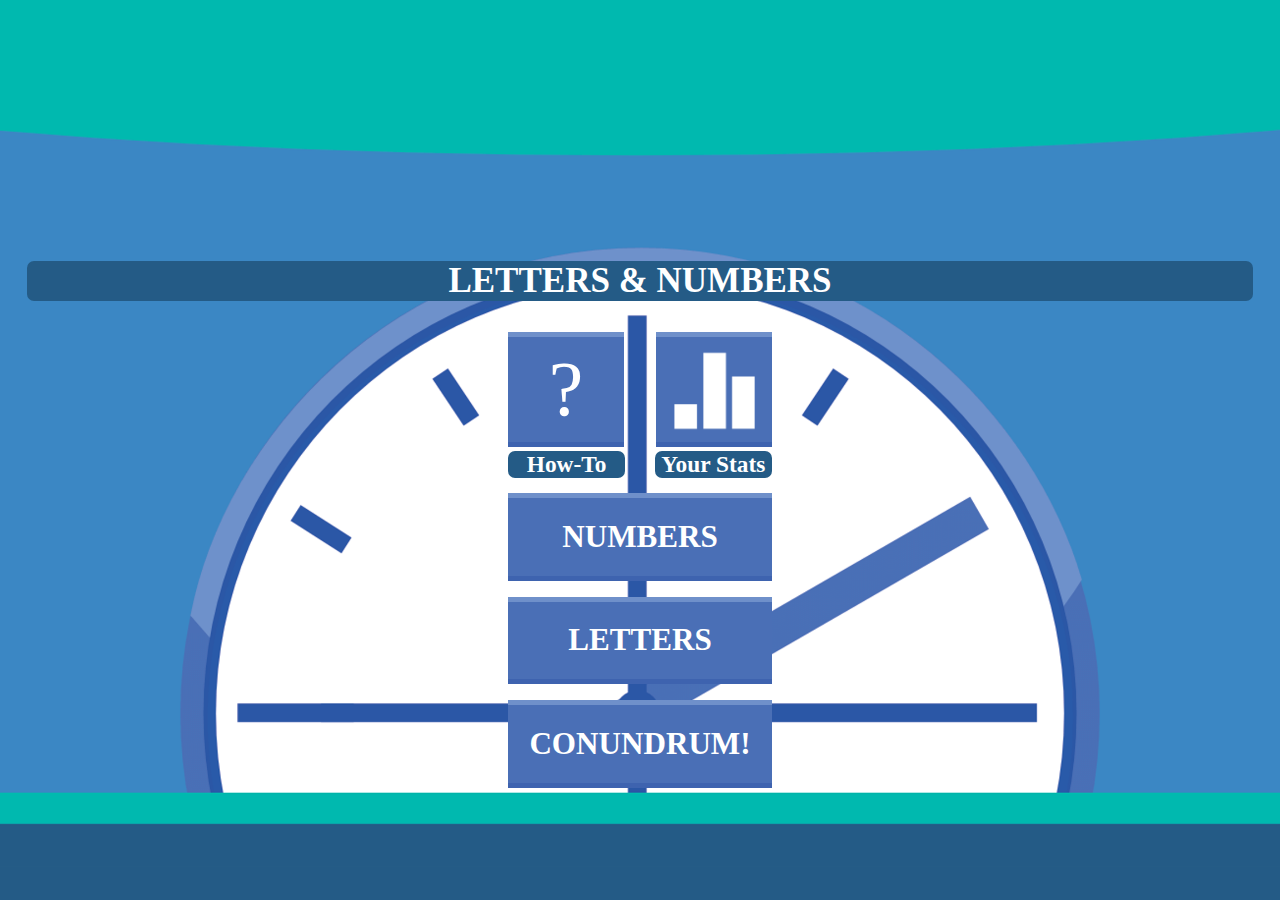
<file: views/index.html>
<!DOCTYPE html>
<html>

<head>
    <title>Letters and Numbers</title>
    <link href="../public/index.css" rel="stylesheet">
    <meta name="viewport" content="width=device-width, initial-scale=1">
</head>

<body>

<div id="title"><b>LETTERS & NUMBERS</b></div>

<div id="homeBoxes">
    <a style="text-decoration: none;" href="howto.html">

        <div class="buttons", id="howToButton">?</div>

        <div id="howToButtonText">
            <b>How-To</b>
        </div>

    </a>

    <a style="text-decoration: none;" href="userstats.html">

        <div class="buttons">
            <img src="../public/images/userstats2.png" alt="User Statistics Image" width="93.333334px">
        </div>

        <div id="userStatsButtonText">
            <b>Your Stats</b>
        </div>
    
    </a>

    <a style="text-decoration: none;" href="numbers.html">
        <div class="gameButtons", id="numbersButton"><b>NUMBERS</b></div>
    </a>

    <a style="text-decoration: none;" href="letters.html">
        <div class="gameButtons", id="lettersButton"><b>LETTERS</b></div>
    </a>

    <a style="text-decoration: none;" href="conundrum.html">
        <div class="gameButtons", id="conundrumButton"><b>CONUNDRUM!</b></div>
    </a>
</div>

</body>

<script>


</script>

</html>
</file>
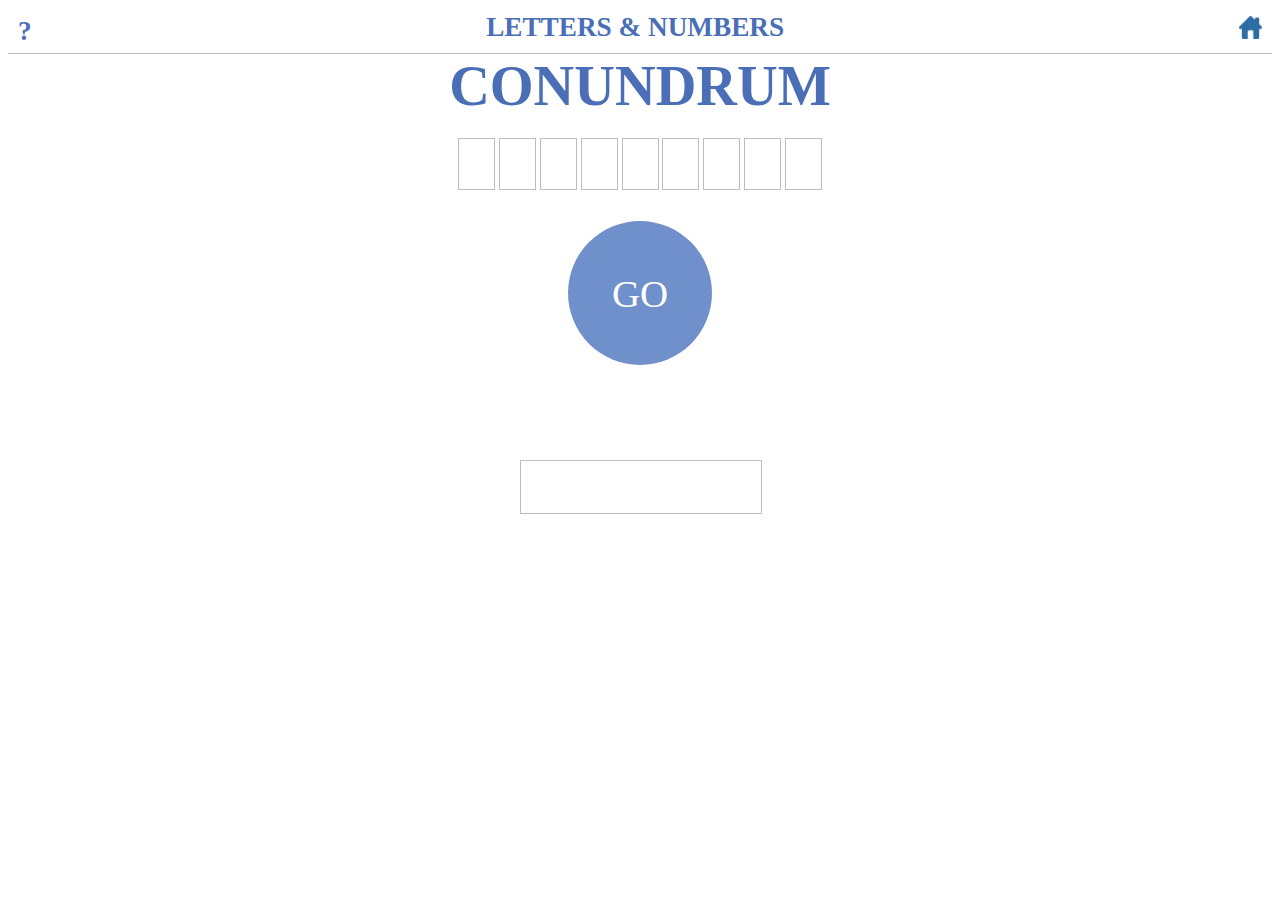
<file: views/conundrum.html>
<!DOCTYPE html>
<html>

<head>
    <title>Letters and Numbers</title>
    <link href="../public/conundrum.css" rel="stylesheet">
    <meta name="viewport" content="width=device-width, initial-scale=1">
</head>

<body onload="build()">

    <div id="header">
        <a style="text-decoration: none;" href="howto.html"><div id="howToIcon"><b>?</b></div></a>
        <div id="title"><b>LETTERS & NUMBERS</b></div>
        <a style="text-decoration: none;" href="index.html"><div id="homeIcon">
            <img src="../public/images/homeIcon1.png" alt="Home" width="23.33333">
        </div></a>
    </div>

    <div id="conundrumTitle"><b>CONUNDRUM</b></div>

    <div id="resultsBox" class="invisible">
        <div id="timeUpText"></div>
        <div id="gotTheWordText" class="resultsPageText"></div>
    </div>
    
    <div id="lettersBoxes"></div>

    <div id="middleSection">
        <div id="goButton">GO</div>
    </div>

    <div id="sharingInstructions" class="invisible">
        Share this puzzle and your results now - then it'll be gone forever!
    </div>

    <div id="keyboardAndInput">
        <input id="input">
        <div id="keypad"></div>
    </div>

    <div id="bottomSection" class="invisible">
        <div id="mySolutionText" class="invisible">My Solution ↓</div>
        <a id="continueLink" style="text-decoration: none;" href="index.html" class="invisible">
            <div id="continue" class="invisible">Continue</div>
        </a>
    </div>

    <div id="solutionBox" class="invisible"></div>

</body>

<script>

    ////////////////////////////////////////////////////////////
    ///////////////// ESTABLISHING VARIABLES ///////////////////
    ////////////////////////////////////////////////////////////

    document.getElementById("lettersBoxes")
    let keys = ["#", "#", "#", "CA",
                "#", "#", "#", "<",
                "#", "#", "#", "⟲",
                "ENTER"]
    let nineLetterWords = ["ABILITIES", "TEXTBOOKS", "RECOGNISE", "TECHNIQUE", "PARALYSED"]

    let begun = false

    let correctWord
    let scrambledWord
    let lastCharacter
    let vowels = 3
    
    let longestLength = 0

    let time = 29
    let timeScore
    let buttonTimer

    ////////////////////////////////////////////////////////////
    /////////////////////// BUILDING ///////////////////////////
    ////////////////////////////////////////////////////////////

    function build() {
        document.getElementById("goButton").addEventListener("click", go) 

        //This builds the letter boxes
        for (let i = 0; i < 9; i++) {
            let box = document.createElement('div')
            box.id = "box" + i
            box.className = "boxClass"
            box.addEventListener("click", () => { highlight(i) })
            lettersBoxes.appendChild(box)
        }

        //This builds the letter keys
        document.getElementById("keypad")
        for (let i = 0; i < keys.length; i++) {
            let key = document.createElement('button')
            key.id = "key" + i
            key.innerHTML = keys[i]
            key.className = "keyClass played"
            //key.className = "keyClass"
            key.addEventListener("click", () => { inputCharacter(keys[i]) })
            keypad.appendChild(key)
        }
    }

    function inputCharacter(letter) {

        letterLegal = false

        //If letter = the innerHTML of a highlighted key, then letterLegal = true
        for (let i=0; i<keys.length; i++) {
            if (letter === (keys[i])) {
                if (!document.getElementById("key" + i).classList.contains("played")) {
                    letterLegal = true
                }
            }
        }

        //Entering the letter
        if (begun === true) {
            document.getElementById('input')
            
            //if letter is CLEAR
            if (letter === "CA") {
                input.value = ""

                for (let i=0; i<12; i++) {
                    let key = document.getElementById("key" + i)
                    key.className = "keyClass"
                }
            
            //if letter is BACKSPACE
            } else if (letter === "<" || letter === "BACKSPACE") {

                lastCharacter = input.value[input.value.length - 1]
                input.value = input.value.substring(0, input.value.length - 1)

                for (let i=0; i<12; i++) {
                    let key = document.getElementById("key" + i)

                    if (key.innerHTML === lastCharacter) {
                        //If key.classlist contains "played"
                        if (key.classList.contains("played")) {
                            key.className = "keyClass"
                            return
                        }
                    }
                }

            //if letter is ENTER
            } else if (letter === "ENTER") {

                if (input.value === correctWord) {
                    resultsPage()
                }

                input.value = ""

                for (let i=0; i<12; i++) {
                    let key = document.getElementById("key" + i)
                    key.className = "keyClass"
                }

            //if letter is SCRAMBLE
            } else if (letter === "⟲" || letter === "ARROWRIGHT") {
                scramble()

            } else if (letterLegal === true) {
                input.value += letter
                lastCharacter = letter

                for (let i=0; i<12; i++) {
                    let key = document.getElementById("key" + i)

                    if (key.innerHTML === lastCharacter) {
                        //If key.classlist DOES NOT contain "played"
                        if (!key.classList.contains("played")) {
                            key.className = "played"
                            return
                        }
                    }
                }
            }
        }
    }

    ////////////////////////////////////////////////////////////
    /////////////////// BEGINNING THE GAME /////////////////////
    ////////////////////////////////////////////////////////////

    function go() {
        begun = true

        //Allows keyboard input
        document.addEventListener('keydown', () => { inputCharacter(event.key.toUpperCase()) })
        
        //Starts timer
        buttonTimer = setInterval(timer, 1000)

        //Makes sure you can't press goButton twice
        document.getElementById("goButton").removeEventListener("click", go)

        //Chooses the word
        let correctWordNumber = Math.floor(Math.random() * nineLetterWords.length)
        correctWord = nineLetterWords[correctWordNumber]
        scrambledWord = correctWord.split("")
        scramble()

        //Makes the keys visible
        for (let i=0; i<13; i++) {
            let key = document.getElementById("key" + i)
            key.className = "keyClass"
        }   
    }

    function inputLetters(chosenLetters) {

        //Inputs the chosen letters in the boxes
        for (let i=0; i<9; i++) {
            let box = document.getElementById("box" + i)
            box.className = "highlightedBoxes"
            box.innerHTML = chosenLetters[i]
        }

        //Inputs the chosen letters in the keyboard
        for (let i=0; i<12; i++) {
            document.getElementById("key" + i)
        }

        key0.innerHTML = chosenLetters[0]
        key1.innerHTML = chosenLetters[1]
        key2.innerHTML = chosenLetters[2]
        key4.innerHTML = chosenLetters[3]
        key5.innerHTML = chosenLetters[4]
        key6.innerHTML = chosenLetters[5]
        key8.innerHTML = chosenLetters[6]
        key9.innerHTML = chosenLetters[7]
        key10.innerHTML = chosenLetters[8]

        //Inputs the chosen letters in the 'keys' array instead of hashtags
        document.getElementById("keys")
        keys[0] = chosenLetters[0]
        keys[1] = chosenLetters[1]
        keys[2] = chosenLetters[2]
        keys[4] = chosenLetters[3]
        keys[5] = chosenLetters[4]
        keys[6] = chosenLetters[5]
        keys[8] = chosenLetters[6]
        keys[9] = chosenLetters[7]
        keys[10] = chosenLetters[8]

    }

    function scramble() {
        //Makes the input box empty and all keys visible again
        document.getElementById('input').value = ""
        for (let i=0; i<12; i++) {
            let key = document.getElementById("key" + i)
            key.className = "keyClass"
        }

        let scrambleLetters = []

        //pushes all values in scrambledWord into scrambleLetters
        for (i=0; i<9; i++) {
            scrambleLetters.push(scrambledWord[i])
            scrambledWord[i] = ""
        }

        //replaces all values of scrambledWord with random values from scrambleLetters
        for (i=0; i<9; i++) {
            let randomLetter = Math.floor(Math.random() * scrambleLetters.length)
            scrambledWord[i] = scrambleLetters[randomLetter]
            scrambleLetters.splice(randomLetter, 1)
        }

        //Inputs the scrambled letters in the boxes and keyboard
        inputLetters(scrambledWord)
    }

    function timer() {
        document.getElementById("goButton").innerHTML = time
        time--

        if (time === -2) {
            resultsPage()
        }
    }

    ////////////////////////////////////////////////////////////
    ////////////////////// RESULTS PAGE ////////////////////////
    ////////////////////////////////////////////////////////////

    function resultsPage() {
        timeScore = 29-time
        clearInterval(buttonTimer)

        //Makes elements on the first page invisible
        document.getElementById("middleSection").className = "invisible"
        document.getElementById("goButton").className = "invisible"
        document.getElementById("keyboardAndInput").className = "invisible"
        document.getElementById("input").className = "invisible"
        document.getElementById("keypad").className = "invisible"

        //Makes elements on the results page visible
        document.getElementById("resultsBox").classList.remove("invisible")
        document.getElementById("sharingInstructions").classList.remove("invisible")
        document.getElementById("bottomSection").classList.remove("invisible")
        document.getElementById("solutionBox").classList.remove("invisible")
        document.getElementById("mySolutionText").classList.remove("invisible")
        document.getElementById("continueLink").classList.remove("invisible")
        document.getElementById("continue").classList.remove("invisible")

        //Fills in gotTheWordText
        if (timeScore === 32 || timeScore === 31) {
            document.getElementById("timeUpText").innerHTML = "<b>Time's Up!</b>"
            document.getElementById("gotTheWordText").innerHTML = "You didn't get the word :("
        } else {
            document.getElementById("timeUpText").innerHTML = "<b>Well done!</b>"
            document.getElementById("gotTheWordText").innerHTML = "You got the word in " +timeScore+ " seconds."
        }
    
        //Finds and fills in the correct answer
        document.getElementById("solutionBox").innerHTML = "Correct word:</br>" +correctWord
    }

</script>

</html>
</file>
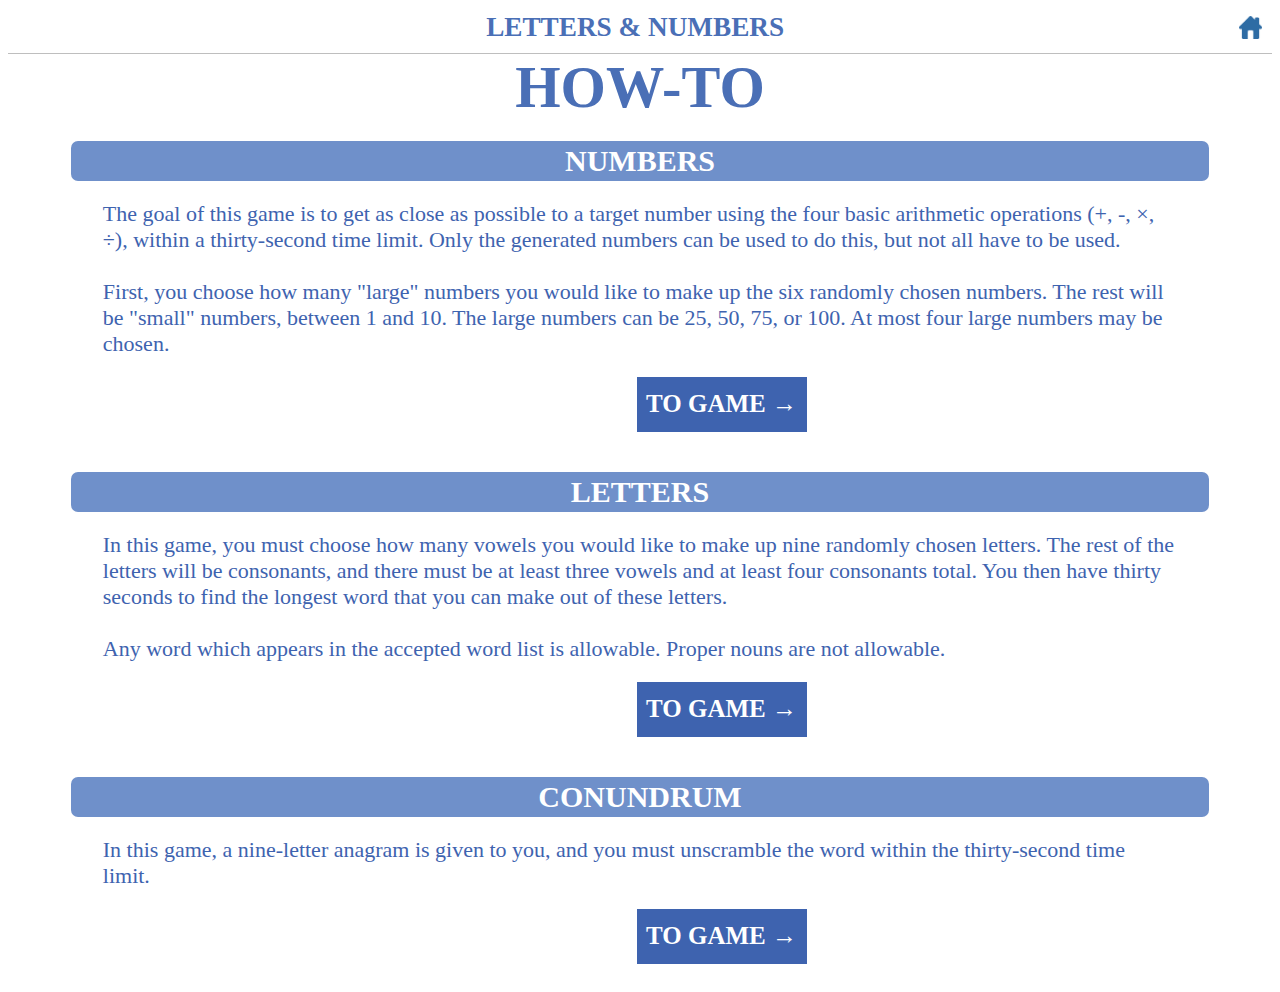
<file: views/howto.html>
<!DOCTYPE html>
<html>

<head>
    <title>Letters and Numbers</title>
    <link href="../public/howto.css" rel="stylesheet">
    <meta name="viewport" content="width=device-width, initial-scale=1">
</head>

<body>

    <div id="header">
        <div id="howToIcon"><b>?</b></div>
        <div id="title"><b>LETTERS & NUMBERS</b></div>
        <a style="text-decoration: none;" href="index.html"><div id="homeIcon">
            <img src="../public/images/homeIcon1.png" alt="Home" width="23.33333">
        </div></a>
    </div>

    <div id="howToTitle"><b>HOW-TO</b></div>

    <div id="numbersHeader" class="header"><b>NUMBERS</b></div>
    <div id="numbersInfo" class="pageText">
        The goal of this game is to get as close as possible to a target number using the four basic arithmetic operations (+, -, ×, ÷),
        within a thirty-second time limit. Only the generated numbers can be used to do this, but not all have to be used.
        <br><br>First, you choose how many "large" numbers you would like to make up the six randomly chosen numbers.
        The rest will be "small" numbers, between 1 and 10. The large numbers can be 25, 50, 75, or 100.
        At most four large numbers may be chosen.
    </div>
    <a style="text-decoration: none;" href="numbers.html">
        <div id="numbersGameButton" class="gameButton"><b>TO GAME →</b></div>
    </a>

    <div id="lettersHeader" class="header"><b>LETTERS</b></div>
    <div id="lettersInfo" class="pageText">
        In this game, you must choose how many vowels you would like to make up nine randomly chosen letters.
        The rest of the letters will be consonants, and there must be at least three vowels and at least four consonants total.
        You then have thirty seconds to find the longest word that you can make out of these letters.
        <br><br>Any word which appears in the accepted word list is allowable. Proper nouns are not allowable.
    </div>
    <a style="text-decoration: none;" href="letters.html">
        <div id="lettersGameButton" class="gameButton"><b>TO GAME →</b></div>
    </a>

    <div id="conundrumHeader" class="header"><b>CONUNDRUM</b></div>
    <div id="conundrumInfo" class="pageText">
        In this game, a nine-letter anagram is given to you, and you must unscramble the word within the thirty-second time limit.
    </div>
    <a style="text-decoration: none;" href="conundrum.html">
        <div id="conundrumGameButton" class="gameButton"><b>TO GAME →</b></div>
    </a>
    
</body>

</html>
</file>
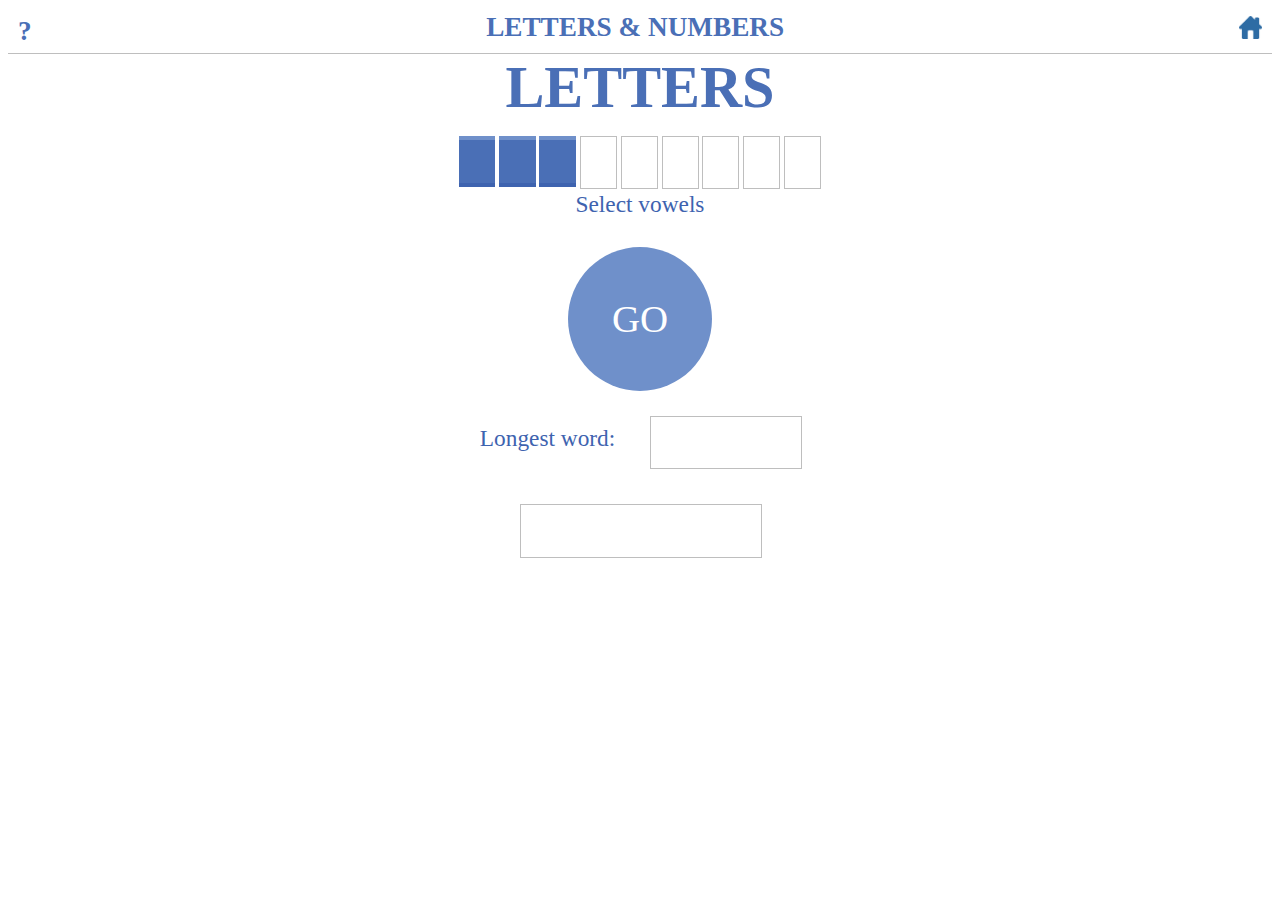
<file: views/letters.html>
<!DOCTYPE html>
<html>

<head>
    <title>Letters and Numbers</title>
    <link href="../public/letters.css" rel="stylesheet">
    <meta name="viewport" content="width=device-width, initial-scale=1">
    <script src="../views/dictionary.js"></script>
</head>

<body onload="build()">

    <div id="header">
        <a style="text-decoration: none;" href="howto.html"><div id="howToIcon"><b>?</b></div></a>
        <div id="title"><b>LETTERS & NUMBERS</b></div>
        <a style="text-decoration: none;" href="index.html"><div id="homeIcon">
            <img src="../public/images/homeIcon1.png" alt="Home" width="23.33333">
        </div></a>
    </div>

    <div id="lettersTitle"><b>LETTERS</b></div>

    <div id="resultsBox" class="invisible">
        <div id="timeUpText"><b>Time's Up!</b></div>
        <div id="yourLongestWord" class="resultsPageText"></div>
    </div>
    
    <div id="lettersBoxes"></div>
    <div id="selectionInstructions" class="pageText">Select vowels</div>

    <div id="middleSection">
        <div id="goButton">GO</div>
    </div>

    <div id="sharingInstructions" class="invisible">
        Share this puzzle and your results now - then it'll be gone forever!
    </div>

    <div id="keyboardAndInput">
        <div id="longestWordSection">
            <div id="longestWordText" class="pageText">Longest word:</div>
            <div id="longestWordBox"></div>
        </div>
        <input id="input">
        <div id="keypad"></div>
    </div>

    <div id="bottomSection" class="invisible">
        <div id="mySolutionText" class="invisible">My Solution ↓</div>
        <a id="continueLink" style="text-decoration: none;" href="index.html" class="invisible">
            <div id="continue" class="invisible">Continue</div>
        </a>
    </div>

    <div id="solutionBox" class="invisible"></div>

</body>

<script>

    ////////////////////////////////////////////////////////////
    ///////////////// ESTABLISHING VARIABLES ///////////////////
    ////////////////////////////////////////////////////////////

    document.getElementById("lettersBoxes")
    let keys = ["#", "#", "#", "CA",
                "#", "#", "#", "<",
                "#", "#", "#", "⟲",
                "ENTER"]

    let begun = false

    let chosenLetters = []
    let lastCharacter
    let vowels = 3
    
    let longestLength = 0

    let time = 9
    let buttonTimer

    ////////////////////////////////////////////////////////////
    /////////////////////// BUILDING ///////////////////////////
    ////////////////////////////////////////////////////////////

    function build() {
        document.getElementById("goButton").addEventListener("click", go) 

        //This builds the letter boxes
        for (let i = 0; i < 9; i++) {
            let box = document.createElement('div')
            box.id = "box" + i
            if (i < 3) {
                box.className = "highlightedBoxes"
            } else {
                box.className = "boxClass"
            }
            box.addEventListener("click", () => { highlight(i) })
            lettersBoxes.appendChild(box)
        }

        //This builds the letter keys
        document.getElementById("keypad")
        for (let i = 0; i < keys.length; i++) {
            let key = document.createElement('button')
            key.id = "key" + i
            key.innerHTML = keys[i]
            key.className = "keyClass played"
            //key.className = "keyClass"
            key.addEventListener("click", () => { inputCharacter(keys[i]) })
            keypad.appendChild(key)
        }
    }

    function inputCharacter(letter) {

        //So far, the typed letter is "not legal"
        letterLegal = false

        //If letter equals the innerHTML of a highlighted key, then letterLegal = true
        for (let i=0; i<keys.length; i++) {
            if (letter === (keys[i])) {
                if (document.getElementById("key" + i).classList.contains("played")) {
                    return
                } else {
                    letterLegal = true
                }
            }
        }

        //Entering the letter (can't be done until the "go" button has been pressed)
        if (begun === true) {
            //The input box
            document.getElementById('input')
            
            //if letter is CLEAR
            if (letter === "CA") {
                input.value = ""

                //makes all keys highlighted and "legal" again
                for (let i=0; i<12; i++) {
                    let key = document.getElementById("key" + i)
                    key.className = "keyClass"
                }
            
            //if letter is BACKSPACE
            } else if (letter === "<" || letter === "BACKSPACE") {

                lastCharacter = input.value[input.value.length - 1]
                input.value = input.value.substring(0, input.value.length - 1)

                //makes the backspaced character key highlighted again
                for (let i=0; i<12; i++) {
                    let key = document.getElementById("key" + i)

                    if (key.innerHTML === lastCharacter) {
                        key.className = "keyClass"
                    }
                }

            //if letter is ENTER
            } else if (letter === "ENTER") {
                document.getElementById("longestWordBox")
                longestWordBox.innerHTML = longestWord(input.value)
                input.value = ""

                //makes all keys highlighted and "legal" again
                for (let i=0; i<12; i++) {
                    let key = document.getElementById("key" + i)
                    key.className = "keyClass"
                }

            //if letter is SCRAMBLE
            } else if (letter === "⟲" || letter === "ARROWRIGHT") {
                scramble()

            } else if (letterLegal === true) {
                input.value += letter
                //lastCharacter is to remember the last legal number/symbol typed, as "letter" will be replaced
                lastCharacter = letter

                //makes the typed character key invisible
                for (let i=0; i<12; i++) {
                    let key = document.getElementById("key" + i)

                    if (key.innerHTML === lastCharacter) {
                        key.className = "played"
                    }
                }
            }
        }
    }

    ////////////////////////////////////////////////////////////
    ///////////////// HIGHLIGHTING THE BOXES ///////////////////
    ////////////////////////////////////////////////////////////

    function highlight(number) {

        if (document.getElementById("box8").classList.contains("highlightedBoxes")){
            return
        }

        for (let i=0; i<9; i++) {
            document.getElementById("box" + i)
        }

        //Changes the box classes based on which one is selected
        for (let j=2; j<5; j++) {
            if (number === j) {
                //To record the number of vowels selected
                vowels = number + 1

                for (let i=2; i<=j; i++) {
                    let box = document.getElementById("box" + i)
                    box.className = "highlightedBoxes"
                }
                for (let i = j+1; i<5; i++) {
                    let box = document.getElementById("box" + i)
                    box.className = "boxClass"
                }
            }
        }
    }

    ////////////////////////////////////////////////////////////
    /////////////////// BEGINNING THE GAME /////////////////////
    ////////////////////////////////////////////////////////////

    function go() {
        begun = true

        //Allows keyboard input
        document.addEventListener('keydown', () => { inputCharacter(event.key.toUpperCase()) })
        
        //Starts timer
        buttonTimer = setInterval(timer, 1000)

        //Fills in longest word box
        document.getElementById("longestWordBox").innerHTML = ""

        //Makes sure you can't press goButton twice
        document.getElementById("goButton").removeEventListener("click", go)

        //Generates the chosen letters (vowels then consonants)
        let vowelsArray = ["A", "E", "I", "O", "U"]
        let consonantsArray = ["B", "C", "D", "F", "G", "H", "J", "K", "L", "M", "N", "P", "Q", "R", "S", "T", "V", "W", "X", "Y", "Z"]
        let random = 0
        let consonants = 9 - vowels

        for (let i=0; i < vowels; i++) {
            random = Math.floor(Math.random() * vowelsArray.length)
            chosenLetters.push(vowelsArray[random])
            vowelsArray.splice(random, 1)
        }

        for (let i=0; i < consonants; i++) {
            random = Math.floor(Math.random() * consonantsArray.length)
            chosenLetters.push(consonantsArray[random])
            consonantsArray.splice(random, 1)
        }
        
        //Inputs the chosen letters in the boxes and keyboard
        inputLetters(chosenLetters)

        //Makes the keys visible
        for (let i=0; i<13; i++) {
            let key = document.getElementById("key" + i)
            key.className = "keyClass"
        }   
    }

    function inputLetters(chosenLetters) {

        //Inputs the chosen letters in the boxes
        for (let i=0; i<9; i++) {
            let box = document.getElementById("box" + i)
            box.className = "highlightedBoxes"
            box.innerHTML = chosenLetters[i]
        }

        //Inputs the chosen letters in the keyboard
        for (let i=0; i<12; i++) {
            document.getElementById("key" + i)
        }

        key0.innerHTML = chosenLetters[0]
        key1.innerHTML = chosenLetters[1]
        key2.innerHTML = chosenLetters[2]
        key4.innerHTML = chosenLetters[3]
        key5.innerHTML = chosenLetters[4]
        key6.innerHTML = chosenLetters[5]
        key8.innerHTML = chosenLetters[6]
        key9.innerHTML = chosenLetters[7]
        key10.innerHTML = chosenLetters[8]

        //Inputs the chosen letters in the 'keys' array instead of hashtags
        document.getElementById("keys")
        keys[0] = chosenLetters[0]
        keys[1] = chosenLetters[1]
        keys[2] = chosenLetters[2]
        keys[4] = chosenLetters[3]
        keys[5] = chosenLetters[4]
        keys[6] = chosenLetters[5]
        keys[8] = chosenLetters[6]
        keys[9] = chosenLetters[7]
        keys[10] = chosenLetters[8]

    }

    function longestWord(word) {

        word = word.toLowerCase()

        if (dictionary.indexOf(word) !== -1) {
            let wordString = JSON.stringify(word)
            let length = wordString.length

            if (length > longestLength) {
                longestLength = length
                word = word.toUpperCase()
                return word
            } else {
                document.getElementById("longestWordBox")
                return longestWordBox.innerHTML
            }
        } else {
            document.getElementById("longestWordBox")
            return longestWordBox.innerHTML
        }

    }

    function scramble() {
        document.getElementById('input').value = ""

        for (let i=0; i<12; i++) {
            let key = document.getElementById("key" + i)
            key.className = "keyClass"
        }

        let scrambleLetters = []

        for (i=0; i<9; i++) {
            scrambleLetters.push(chosenLetters[i])
            chosenLetters[i] = ""
        }

        for (i=0; i<9; i++) {
            let randomLetter = Math.floor(Math.random() * scrambleLetters.length)
            chosenLetters[i] = scrambleLetters[randomLetter]
            scrambleLetters.splice(randomLetter, 1)
        }

        inputLetters(chosenLetters)
    }

    function timer() {
        document.getElementById("goButton").innerHTML = time
        time--

        if (time === -2) {
            resultsPage()
        }
    }

    ////////////////////////////////////////////////////////////
    ////////////////////// RESULTS PAGE ////////////////////////
    ////////////////////////////////////////////////////////////

    function resultsPage() {
        clearInterval(buttonTimer)

        //Makes elements on the first page invisible
        document.getElementById("selectionInstructions").className = "invisible"

        document.getElementById("middleSection").className = "invisible"
        document.getElementById("goButton").className = "invisible"

        document.getElementById("keyboardAndInput").className = "invisible"
        document.getElementById("longestWordSection").className = "invisible"
        document.getElementById("longestWordText").className = "invisible"
        document.getElementById("longestWordBox").className = "invisible"
        document.getElementById("input").className = "invisible"
        document.getElementById("keypad").className = "invisible"

        //Makes elements on the results page visible
        document.getElementById("resultsBox").classList.remove("invisible")
        document.getElementById("sharingInstructions").classList.remove("invisible")
        document.getElementById("bottomSection").classList.remove("invisible")
        document.getElementById("solutionBox").classList.remove("invisible")
        document.getElementById("mySolutionText").classList.remove("invisible")
        document.getElementById("continueLink").classList.remove("invisible")
        document.getElementById("continue").classList.remove("invisible")

        //Fills in longest word
        document.getElementById("yourLongestWord").innerHTML = "Your longest word: " +document.getElementById("longestWordBox").innerHTML
    
        //Finds and fills in the calculated 'correct' answer
        let result = find(chosenLetters)
        document.getElementById("solutionBox").innerHTML = "My longest word:</br>" +result
    }

    function find(letters) {
        let correctLetters = 0
        let actualLongestWord = ""
        let legalLetters = []

        //Puts everything in "letters" to lower case
        for (let i=0; i<letters.length; i++) {
            letters[i] = letters[i].toLowerCase()
        }

        for (let i=0; i<dictionary.length; i++) {

            //Resets legalLetters
            legalLetters = []
            legalLetters.push(letters[0], letters[1], letters[2], letters[3], letters[4], letters[5], letters[6], letters[7], letters[8])

            let word = dictionary[i]
            for (let j=0; j<word.length; j++) {
                let legalLettersNumber = legalLetters.indexOf(word[j])
                if (legalLettersNumber !== -1) {
                    correctLetters = correctLetters + 1
                    legalLetters.splice(legalLettersNumber, 1)
                }
            }

            if (correctLetters === word.length) {
                if (word.length > actualLongestWord.length) {
                    actualLongestWord = word
                }
            }
            
            correctLetters = 0

        }

        actualLongestWord = actualLongestWord.toUpperCase()
        return actualLongestWord
    }

</script>

</html>
</file>
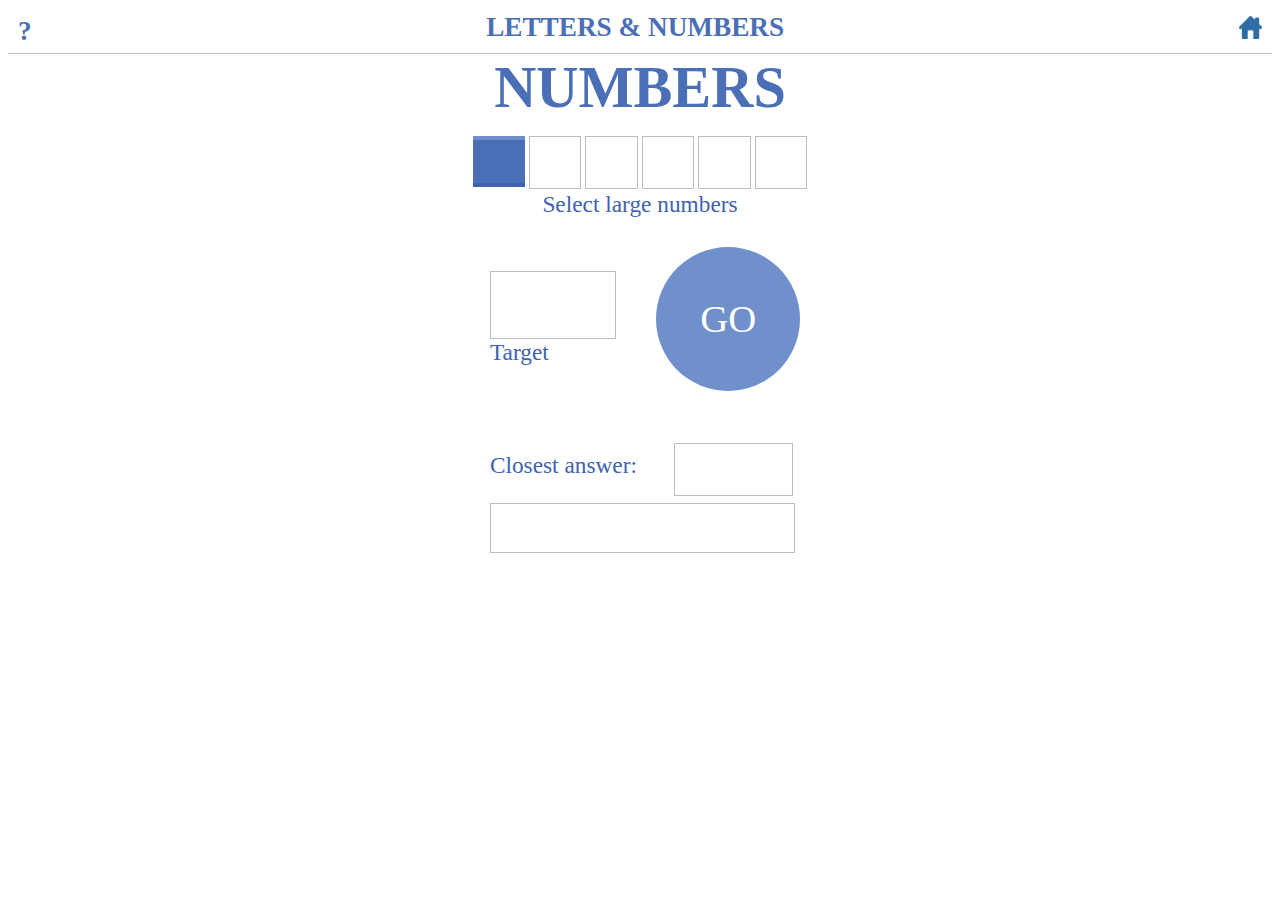
<file: views/numbers.html>
<!DOCTYPE html>
<html>

<head>
    <title>Letters and Numbers</title>
    <link href="../public/numbers.css" rel="stylesheet">
    <meta name="viewport" content="width=device-width, initial-scale=1">
</head>

<body onload="build()">

    <div id="header">
        <a style="text-decoration: none;" href="howto.html"><div id="howToIcon"><b>?</b></div></a>
        <div id="title"><b>LETTERS & NUMBERS</b></div>
        <a style="text-decoration: none;" href="index.html"><div id="homeIcon">
            <img src="../public/images/homeIcon1.png" alt="Home" width="23.33333">
        </div></a>
    </div>

    <div id="numbersTitle"><b>NUMBERS</b></div>

    <div id="resultsBox" class="invisible">
        <div id="timeUpText"><b>Time's Up!</b></div>
        <div id="youGot" class="resultsPageText"></div>
        <div id="after" class="resultsPageText"></div>
    </div>
    
    <div id="numbersBoxes"></div>
    <div id="selectionInstructions" class="pageText">Select large numbers</div>

    <div id="resultsPageTarget" class="invisible">
        <div id="resultsTargetText">Target:</div>
        <div id="resultsTargetBox" class="invisible"></div>
    </div>

    <div id="middleSection">
        <div id="targetBox"></div>
        <div id="targetText" class="pageText">Target</div>
        <div id="goButton">GO</div>
    </div>

    <div id="sharingInstructions" class="invisible">
        Share this puzzle and your results now - then it'll be gone forever!
    </div>

    <div id="calculator">
        <div id="closestSection">
            <div id="closestText" class="pageText">Closest answer:</div>
            <div id="closestBox"></div>
        </div>
        <input id="equation">
        <div id="keypad"></div>
    </div>

    <div id="bottomSection" class="invisible">
        <div id="mySolutionText" class="invisible">My Solution ↓</div>
        <a id="continueLink" style="text-decoration: none;" href="index.html" class="invisible">
            <div id="continue" class="invisible">Continue</div>
        </a>
    </div>

    <div id="solutionBox" class="invisible"></div>

</body>

<script>

    ////////////////////////////////////////////////////////////
    ///////////////// ESTABLISHING VARIABLES ///////////////////
    ////////////////////////////////////////////////////////////

    document.getElementById("numbersBoxes")
    let keys = ["#", "#", "(", ")", "C",
                "#", "#", "×", "÷", "<",
                "#", "#", "+", "-", "",
                "", "", "="]

    let largeNumbers = 1
    let begun = false
    let equals = false
    let number = false
    let letterLegal = false

    let chosenNumbers = []
    let lastCharacter
    let target

    let closestDistance = 1000
    let time = 29
    let timeScore = 0
    let buttonTimer

    let _distance, _closest, _found, _counter=0, _target;

    ////////////////////////////////////////////////////////////
    /////////////////////// BUILDING ///////////////////////////
    ////////////////////////////////////////////////////////////

    function build() {
        document.getElementById("goButton").addEventListener("click", go) 

        //This builds the number boxes
        for (let i = 0; i < 6; i++) {
            let box = document.createElement('div')
            box.id = "box" + i
            if (i === 0) {
                box.className = "highlightedBoxes"
            } else {
                box.className = "boxClass"
            }
            box.addEventListener("click", () => { highlight(i) })
            numbersBoxes.appendChild(box)
        }

        //This builds the calculator keypad
        document.getElementById("keypad")
        for (let i = 0; i < keys.length; i++) {
            let key = document.createElement('button')
            key.id = "key" + i
            key.innerHTML = keys[i]
            if (keys[i] === "") {
                key.className = "empty"
            } else if (keys[i] === "=") {
                key.className = "keyClass equals empty"
            } else {
                key.className = "keyClass empty"
            }
            key.addEventListener("click", () => { inputCharacter(keys[i]) })
            keypad.appendChild(key)
        }
    }

    function inputCharacter(letter) {

        if (begun === true) {
            document.getElementById('equation')
            let numberKeys = [key0, key1, key5, key6, key10, key11]
            let symbolKeys = [key7, key8, key12, key13]
            letterLegal = false

            if (letter === "*" || letter === "X") {
                letter = "×"
            } else if (letter === "/") {
                letter = "÷"
            }

            //If letter = the innerHTML of a highlighted key, then letterLegal = true
            for (let i=0; i<keys.length; i++) {
                if (letter === (keys[i]+"") || letter === (keys[i])) {
                    if (document.getElementById("key" + i).classList.contains("empty") || document.getElementById("key" + i).classList.contains("played")) {
                        return
                    } else {
                        letterLegal = true
                    }
                }
            }

            ////////////////////////////////////////////////////////////
            ////////////////// ENTERING THE LETTER /////////////////////
            ////////////////////////////////////////////////////////////
            
            //if letter is CLEAR
            if (letter === "C") {
                equation.value = ""
            
            //if letter is BACKSPACE
            } else if (letter === "<" || letter === "BACKSPACE") {

                //if last character was number, account for multiple digits and make key visible again
                for (let i=0; i<numberKeys.length; i++) {
                    if (parseInt(lastCharacter) === parseInt(numberKeys[i].innerHTML)) {

                        let characterString = '"' +lastCharacter+ '"'
                        equation.value = equation.value.substring(0, equation.value.length - characterString.length +2)    //The +2 is to exclude quotation marks
                        number = true

                        if (parseInt(key0.innerHTML) === parseInt(lastCharacter)) {
                            key0.className = "keyClass"
                        } else if (parseInt(key1.innerHTML) === parseInt(lastCharacter)) {
                            key1.className = "keyClass"
                        } else if (parseInt(key5.innerHTML) === parseInt(lastCharacter)) {
                            key5.className = "keyClass"
                        } else if (parseInt(key6.innerHTML) === parseInt(lastCharacter)) {
                            key6.className = "keyClass"
                        } else if (parseInt(key10.innerHTML) === parseInt(lastCharacter)) {
                            key10.className = "keyClass"
                        } else if (parseInt(key11.innerHTML) === parseInt(lastCharacter)) {
                            key11.className = "keyClass"
                        }

                    }
                }

                //if last character wasn't a number
                if (number === false) {
                    equation.value = equation.value.substring(0, equation.value.length - 1)
                }

                number = false
                lastCharacter = equation.value[equation.value.length - 1]

            //if letter is EQUALS
            } else if (letter === "=" || letter === "ENTER") {
                equation.value = eval(equation.value.replaceAll("×", "*").replaceAll("÷", "/"))

                document.getElementById("closestBox")
                closestBox.innerHTML = closestAnswer(equation.value)

                equals = true

            } else if (letterLegal === true ) {
                equation.value += letter
                lastCharacter = letter

                //if letter is a number, letter className is played
                for (let i=0; i<numberKeys.length; i++) {
                    if (parseInt(letter) === parseInt(numberKeys[i].innerHTML)) {

                        if (parseInt(key0.innerHTML) === parseInt(letter)) {
                            key0.className = "played"
                        } else if (parseInt(key1.innerHTML) === parseInt(letter)) {
                            key1.className = "played"
                        } else if (parseInt(key5.innerHTML) === parseInt(letter)) {
                            key5.className = "played"
                        } else if (parseInt(key6.innerHTML) === parseInt(letter)) {
                            key6.className = "played"
                        } else if (parseInt(key10.innerHTML) === parseInt(letter)) {
                            key10.className = "played"
                        } else if (parseInt(key11.innerHTML) === parseInt(letter)) {
                            key11.className = "played"
                        }
                    
                    }
                }
            }
            
            ////////////////////////////////////////////////////////////
            // CHANGING THE LETTER'S CLASS ACCORDING TO WHAT'S LEGAL ///
            ////////////////////////////////////////////////////////////

            //if last character in equation is a number
            for (let i=0; i<numberKeys.length; i++) {
                if (parseInt(lastCharacter) === parseInt(numberKeys[i].innerHTML)) {
                    //number keys empty
                    key0.className += " empty"
                    key1.className += " empty"
                    key5.className += " empty"
                    key6.className += " empty"
                    key10.className += " empty"
                    key11.className += " empty"
                    //open bracket empty
                    key2.className = "empty"
                    //closed bracket visible
                    key3.className = "keyClass"
                    //clear visible
                    key4.className = "keyClass"
                    //symbols visible
                    key7.className = "keyClass"
                    key8.className = "keyClass"
                    key12.className = "keyClass"
                    key13.className = "keyClass"
                    //backspace visible
                    key9.className = "keyClass"
                    //equals visible
                    key17.className = "keyClass equals"
                }
            }
            //if last character was open bracket
            if (lastCharacter === "(") {
                //number keys visible
                key0.classList.remove("empty")
                key1.classList.remove("empty")
                key5.classList.remove("empty")
                key6.classList.remove("empty")
                key10.classList.remove("empty")
                key11.classList.remove("empty")
                //open bracket empty
                key2.className = "empty"
                //closed bracket empty
                key3.className = "empty"
                //clear visible
                key4.className = "keyClass"
                //symbols empty
                key7.className = "empty"
                key8.className = "empty"
                key12.className = "empty"
                key13.className = "empty"
                //backspace visible
                key9.className = "keyClass"
                //equals empty
                key17.className = "empty"
            //if last character was closed bracket
            } else if (lastCharacter === ")") {
                //number keys empty
                key0.className += " empty"
                key1.className += " empty"
                key5.className += " empty"
                key6.className += " empty"
                key10.className += " empty"
                key11.className += " empty"
                //open bracket empty
                key2.className = "empty"
                //closed bracket empty
                key3.className = "empty"
                //clear visible
                key4.className = "keyClass"
                //symbols visible
                key7.className = "keyClass"
                key8.className = "keyClass"
                key12.className = "keyClass"
                key13.className = "keyClass"
                //backspace visible
                key9.className = "keyClass"
                //equals visible
                key17.className = "keyClass equals"
            //if last character was clear or backspace so input is empty
            } else if (equation.value.length === 0) {
                //number keys visible
                key0.className = "keyClass"
                key1.className = "keyClass"
                key5.className = "keyClass"
                key6.className = "keyClass"
                key10.className = "keyClass"
                key11.className = "keyClass"
                //open bracket visible
                key2.className = "keyClass"
                //closed bracket empty
                key3.className = "empty"
                //clear visible
                key4.className = "keyClass"
                //symbols empty
                key7.className = "empty"
                key8.className = "empty"
                key12.className = "empty"
                key13.className = "empty"
                //backspace visible
                key9.className = "keyClass"
                //equals empty
                key17.className = "empty"
            //if last character was equals
            } else if (equals === true) {
                //number keys empty
                key0.className += " empty"
                key1.className += " empty"
                key5.className += " empty"
                key6.className += " empty"
                key10.className += " empty"
                key11.className += " empty"
                //open bracket empty
                key2.className = "empty"
                //closed bracket empty
                key3.className = "empty"
                //clear visible
                key4.className = "keyClass"
                //symbols visible
                key7.className = "keyClass"
                key8.className = "keyClass"
                key12.className = "keyClass"
                key13.className = "keyClass"
                //backspace empty
                key9.className = "empty"
                //equals empty
                key17.className = "empty"

                equals = false
            }
            //if last character was symbol
            for (let i=0; i<symbolKeys.length; i++) {
                if (lastCharacter === symbolKeys[i].innerHTML) {
                    //number keys visible
                    key0.classList.remove("empty")
                    key1.classList.remove("empty")
                    key5.classList.remove("empty")
                    key6.classList.remove("empty")
                    key10.classList.remove("empty")
                    key11.classList.remove("empty")
                    //open bracket visible
                    key2.className = "keyClass"
                    //closed bracket empty
                    key3.className = "empty"
                    //clear visible
                    key4.className = "keyClass"
                    //symbols empty
                    key7.className = "empty"
                    key8.className = "empty"
                    key12.className = "empty"
                    key13.className = "empty"
                    //backspace visible
                    key9.className = "keyClass"
                    //equals empty
                    key17.className = "empty"
                }
            }
        }
    }
    
    ////////////////////////////////////////////////////////////
    ///////////////// HIGHLIGHTING THE BOXES ///////////////////
    ////////////////////////////////////////////////////////////

    function highlight(number) {

        if (document.getElementById("box5").classList.contains("highlightedBoxes")){
            return
        }

        for (let i=0; i<4; i++) {
            document.getElementById("box" + i)
        }

        //Changes the box classes based on which one is selected
        if (number === 0) {
            box0.className = "highlightedBoxes"
            box1.className = "boxClass"
            box2.className = "boxClass"
            box3.className = "boxClass"
        } else if (number === 1) {
            box0.className = "highlightedBoxes"
            box1.className = "highlightedBoxes"
            box2.className = "boxClass"
            box3.className = "boxClass"
        } else if (number === 2) {
            box0.className = "highlightedBoxes"
            box1.className = "highlightedBoxes"
            box2.className = "highlightedBoxes"
            box3.className = "boxClass"
        } else if (number === 3 || number === 4 || number === 5) {
            box0.className = "highlightedBoxes"
            box1.className = "highlightedBoxes"
            box2.className = "highlightedBoxes"
            box3.className = "highlightedBoxes"
        }

        //To record the number of large numbers selected
        largeNumbers = number + 1
    }

    ////////////////////////////////////////////////////////////
    /////////////////// BEGINNING THE GAME /////////////////////
    ////////////////////////////////////////////////////////////

    function go() {
        begun = true

        //Allows keyboard input
        document.addEventListener('keydown', () => { inputCharacter(event.key.toUpperCase()) })
        
        //Starts timer
        buttonTimer = setInterval(timer, 1000) //calls function 'timer' every second/1000 milliseconds

        //Fills in target and closest answer boxes
        document.getElementById("targetBox").innerHTML = Math.floor(Math.random() * 899 ) + 101
        document.getElementById("closestBox").innerHTML = "0"

        //Creates variable 'target' for 'finder' function
        target = document.getElementById("targetBox").innerHTML

        //Makes sure you can't press goButton twice
        document.getElementById("goButton").removeEventListener("click", go)

        //Generates the chosen numbers (large then small)
        let smallNumbersArray = [1, 2, 3, 4, 5, 6, 7, 8, 9, 10]
        let largeNumbersArray = [25, 50, 75, 100]
        let random = 0
        let smallNumbers = 6 - largeNumbers

        for (let i=0; i < largeNumbers; i++) {
            random = Math.floor(Math.random() * largeNumbersArray.length)
            chosenNumbers.push(largeNumbersArray[random])
            largeNumbersArray.splice(random, 1)
        }

        for (let i=0; i < smallNumbers; i++) {
            random = Math.floor(Math.random() * smallNumbersArray.length)
            chosenNumbers.push(smallNumbersArray[random])
            smallNumbersArray.splice(random, 1)
        }
        
        //Inputs the chosen numbers in the boxes and calculator keys
        inputNumbers(chosenNumbers)

        //Makes the number keys visible
        for (let i = 0; i < keys.length; i++) {
            let key = document.getElementById("key" + i)

            for (let j = 0; j < chosenNumbers.length; j++) {
                if (keys[i] === chosenNumbers[j]) {
                    key.className = "keyClass"
                }
            }
        }
    }

    function inputNumbers(chosenNumbers) {

        //Inputs the chosen numbers in the boxes
        for (let i=0; i<6; i++) {
            let box = document.getElementById("box" + i)
            box.className = "highlightedBoxes"
            box.innerHTML = chosenNumbers[i]
        }

        //Inputs the chosen numbers in the calculator keys
        document.getElementById("key0")
        document.getElementById("key1")
        document.getElementById("key5")
        document.getElementById("key6")
        document.getElementById("key10")
        document.getElementById("key11")

        key0.innerHTML = chosenNumbers[0]
        key1.innerHTML = chosenNumbers[1]
        key5.innerHTML = chosenNumbers[2]
        key6.innerHTML = chosenNumbers[3]
        key10.innerHTML = chosenNumbers[4]
        key11.innerHTML = chosenNumbers[5]

        //Inputs the chosen numbers in the 'keys' array instead of hashtags
        document.getElementById("keys")
        keys[0] = chosenNumbers[0]
        keys[1] = chosenNumbers[1]
        keys[5] = chosenNumbers[2]
        keys[6] = chosenNumbers[3]
        keys[10] = chosenNumbers[4]
        keys[11] = chosenNumbers[5]

    }

    function closestAnswer(answer) {
        let distance = Math.abs(target - answer)

        if (distance < closestDistance) {
            closestDistance = distance
            timeScore = 30-time
            return answer            
        } else {
            document.getElementById("closestBox")
            return closestBox.innerHTML
        }
    }

    function timer() {
        document.getElementById("goButton").innerHTML = time
        time--

        if (time === -2) {
            resultsPage()
        }
    }

    ////////////////////////////////////////////////////////////
    ////////////////////// RESULTS PAGE ////////////////////////
    ////////////////////////////////////////////////////////////

    function resultsPage() {
        clearInterval(buttonTimer)

        //Makes elements on the first page invisible
        //If they aren't all made invisible they will not be seen but will keep their
        //sizes, margins and padding, and separate things on the next page
        document.getElementById("selectionInstructions").className = "invisible"

        document.getElementById("middleSection").className = "invisible"
        document.getElementById("targetBox").className = "invisible"
        document.getElementById("targetText").className = "invisible"
        document.getElementById("goButton").className = "invisible"

        document.getElementById("calculator").className = "invisible"
        document.getElementById("closestText").className = "invisible"
        document.getElementById("closestBox").className = "invisible"
        document.getElementById("equation").className = "invisible"
        document.getElementById("keypad").className = "invisible"

        //Makes elements on the results page visible
        document.getElementById("resultsBox").classList.remove("invisible")
        document.getElementById("resultsPageTarget").classList.remove("invisible")
        document.getElementById("resultsTargetBox").classList.remove("invisible")
        document.getElementById("sharingInstructions").classList.remove("invisible")
        document.getElementById("bottomSection").classList.remove("invisible")
        document.getElementById("solutionBox").classList.remove("invisible")
        document.getElementById("mySolutionText").classList.remove("invisible")
        document.getElementById("continueLink").classList.remove("invisible")
        document.getElementById("continue").classList.remove("invisible")

        //Fills in info on the target, closest answer and time
        document.getElementById("resultsTargetBox").innerHTML = document.getElementById("targetBox").innerHTML
        document.getElementById("youGot").innerHTML = "You got: " +document.getElementById("closestBox").innerHTML
        document.getElementById("after").innerHTML = "After: " +timeScore+ " seconds"
    
        //Finds and fills in the calculated 'correct' answer
        let result = find(chosenNumbers, target)
        document.getElementById("solutionBox").innerHTML = "Equation:<br/>" +result.equation+ "<br/><br/>Result:<br/>" +result.value+ "<br/><br/>Distance from target:<br/>" +result.distance
    }

    function _finder(numbers, string, firstRound = true) {
        
        _counter++
    
        if (numbers.length===0) {
            return;
        }
        
        if (firstRound) {
            _distance = 10000000
            _closest = ""
            _found = false
            _counter=0
        }
        
        if (_found || _counter>184320) {
            return;
        }
        
        for (let i = 0; i < numbers.length; i++) {
            let copy = [].concat(numbers)
            let number = copy[i]
            copy.splice(i, 1)
            
            let str1 = string + "*" + number
            let str2 = string + "+" + number
            let str3 = string + "-" + number
            let str4 = string + "/" + number
            
            let a = eval(str1.substring(1))
            let b = eval(str2.substring(1))
            let c = eval(str3.substring(1))
            let d = eval(str4.substring(1))
            
            if (Number.isInteger(a) && Math.abs(target - a) < Math.abs(_distance)) {
                _closest = str1.substring(1)
                _distance = _target - a
            }
            if (Number.isInteger(b) && Math.abs(target - b) < Math.abs(_distance)) {
                _closest = str2.substring(1)
                _distance = _target - b
            }
            if (Number.isInteger(c) && Math.abs(target - c) < Math.abs(_distance)) {
                _closest = str3.substring(1)
                _distance = _target - c
            }
            if (Number.isInteger(d) && Math.abs(target - d) < Math.abs(_distance)) {
                _closest = str4.substring(1)
                _distance = _target - d
            }
            if (_distance === 0) { return }
            _finder(copy, str1, false)
            _finder(copy, str2, false)
            _finder(copy, str3, false)
            _finder(copy, str4, false)
        }
    }

    function find(array, target) {
        _target = target
        _finder(array,"")
        return {equation: _closest, value: eval(_closest), distance: _distance}
    }

</script>

</html>
</file>
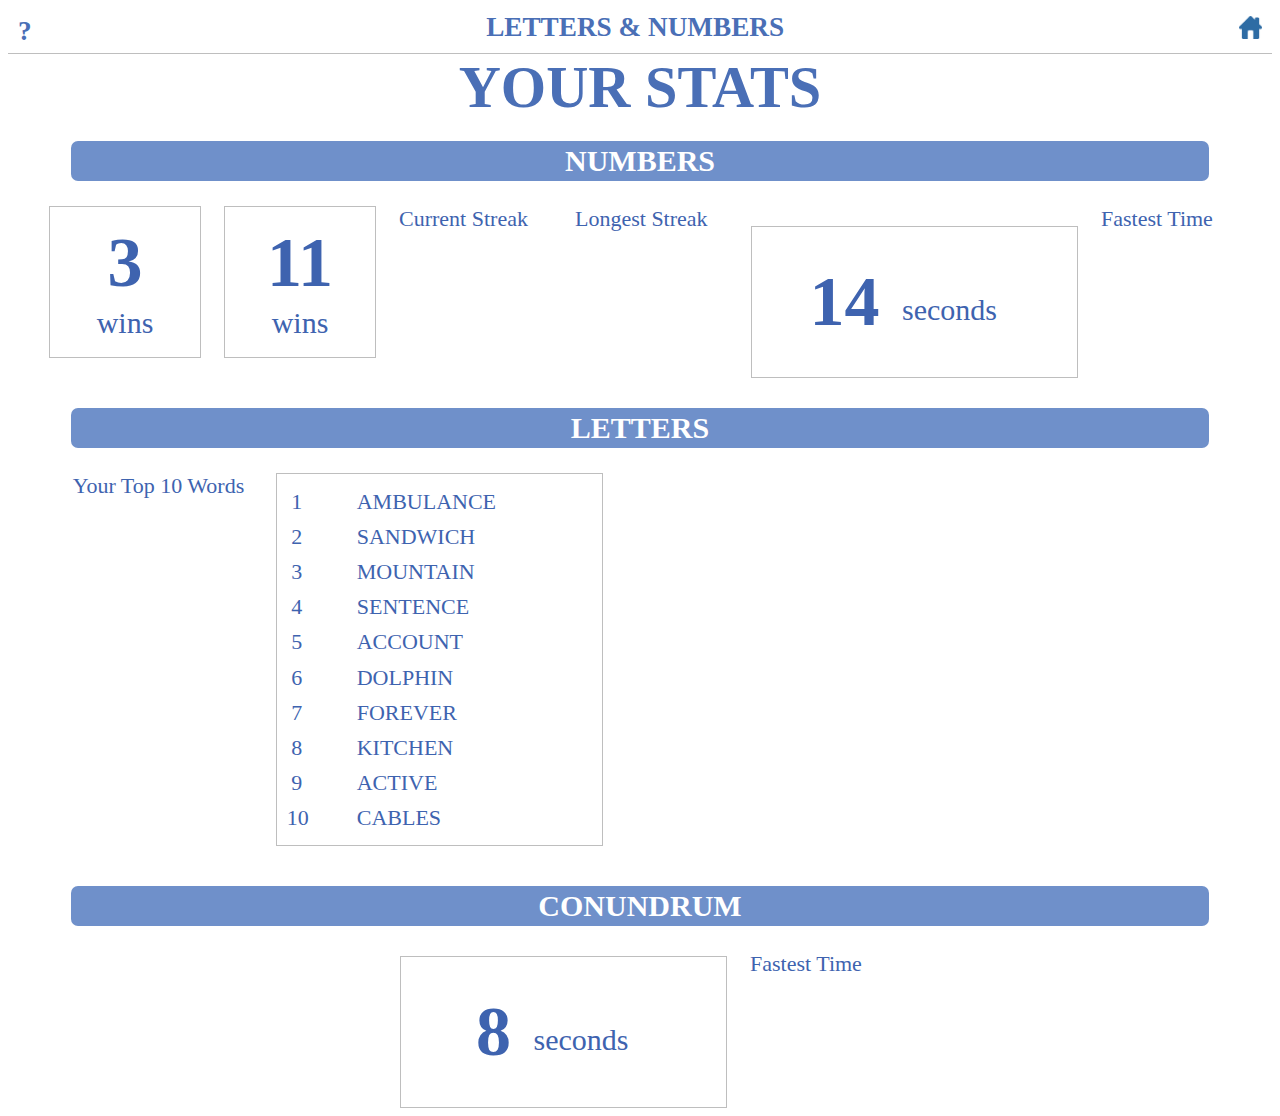
<file: views/userstats.html>
<!DOCTYPE html>
<html>

<head>
    <title>Letters and Numbers</title>
    <link href="../public/userstats.css" rel="stylesheet">
    <meta name="viewport" content="width=device-width, initial-scale=1">
</head>

<body>

    <div id="header">
        <a style="text-decoration: none;" href="howto.html"><div id="howToIcon"><b>?</b></div></a>
        <div id="title"><b>LETTERS & NUMBERS</b></div>
        <a style="text-decoration: none;" href="index.html"><div id="homeIcon">
            <img src="../public/images/homeIcon1.png" alt="Home" width="23.33333">
        </div></a>
    </div>

    <div id="yourStatsTitle"><b>YOUR STATS</b></div>

    <div id="numbersHeader" class="header"><b>NUMBERS</b></div>

    <div id="numbersInfoBox">
        <div id="currentStreakBox" class="smallBox">
            <b class="number">3</b>
            <div id="winsText">wins</div>
        </div>
        <div id="longestStreakBox" class="smallBox">
            <b class="number">11</b>
            <div id="winsText">wins</div>
        </div>
        <div id="currentStreakText" class="pageText">Current Streak</div>
        <div id="longestStreakText" class="pageText">Longest Streak</div>
        <div id="fastestTimeBox" class="bigBox">
            <b>14</b>
            <div id="timeText">seconds</div>
        </div>
        <div id="fastestTimeText" class="pageText">Fastest Time</div>
    </div>

    <div id="lettersHeader" class="header"><b>LETTERS</b></div>

    <div id="lettersInfoBox">
        <div id="topTenText" class="pageText">Your  Top  10  Words</div>
        <div id="topTenBox">
            <div id="topTenNumbers">1 2 3 4 5 6 7 8 9 10</div>
            <div id="topTenWords">
                AMBULANCE<br>SANDWICH<br>MOUNTAIN<br>SENTENCE<br>ACCOUNT<br>DOLPHIN<br>FOREVER<br>KITCHEN<br>ACTIVE<br>CABLES
            </div>
        </div>
    </div>

    <div id="conundrumHeader" class="header"><b>CONUNDRUM</b></div>

    <div id="conundrumInfoBox">
        <div id="fastestTimeBoxC" class="bigBox">
            <b>8</b>
            <div id="timeTextC">seconds</div>
        </div>
        <div id="fastestTimeTextC" class="pageText">Fastest Time</div>
    </div>

</body>

</html>
</file>
<file: public/index.css>
body {
    display: flex;
    flex-direction: column;
    align-items: center;
    font-family: 'Corbel';
    
    background-image: url("../public/images/background3.png");
    background-repeat: no-repeat;
    background-size: cover;
}

#title {
    display: flex;
    justify-content: center;
    /*font-size: 30px;*/
    font-size: 35px;
    font-family: 'Corbel';
    /*margin-top: -5px;*/
    margin-top: 252.7778px;
    color: rgb(255, 255, 255);
    background-color:rgb(36, 91, 134);
    border-radius: 7px;
    width: 97%;
    height: 40px;
    /*margin-bottom: 220px;*/
    /*lighter blue: rgb(59, 135, 196)*/
    /*darker blue: rgb(36, 91, 134);*/
}

#homeBoxes {
    display: flex;
    justify-content: center;
    width: 350px;
    flex-wrap: wrap;
}

.buttons {
    display: flex;
    justify-content: center;
    align-items: center;
    width: 116.66667px;
    height: 105px;
    background-color: rgb(74, 111, 182);
    border-top: solid rgb(111, 144, 202) 5.8333334px;
    border-bottom: solid rgb(62, 99, 175) 5.8333334px;
    margin-top: 31.111111px;
    margin-left: 15.55555556px;
    margin-right: 15.55555556px;
    color: #ffffff;
    text-decoration: none;
}

.gameButtons {
    display: flex;
    justify-content: center;
    align-items: center;
    background-color: rgb(74, 111, 182);
    border-top: solid rgb(111, 144, 202) 5.8333334px;
    border-bottom: solid rgb(62, 99, 175) 5.8333334px;
    width: 264.444445px;
    height: 77.777778px;
    font-size: 31.111111px;
    margin-bottom: 15.5555556px;
    color: #ffffff;
}

#howToButton {
    font-size: 77.777778px;
    font-family:'BIZ UDMincho Medium';
}

#howToButtonText {
    display: flex;
    justify-content: center;
    font-size: 23.333333px;
    margin-top: 3.8888889px;
    margin-bottom: 15.555556px;
    margin-left: 16px;
    color: rgb(255, 255, 255);
    background-color:rgb(36, 91, 134);
    border-radius: 7px;
    width: 116.66667px;
}

#userStatsButtonText {
    display: flex;
    justify-content: center;
    font-size: 23.333333px;
    margin-top: 3.888889px;
    margin-left: 15px;
    color: rgb(255, 255, 255);
    background-color:rgb(36, 91, 134);
    border-radius: 7px;
    width: 116.66667px;
}
</file>
<file: public/conundrum.css>
/*
STILL NEED TO DO:
- Nothing!

*/

body {
    display: flex;
    flex-direction: column;
    align-items: center;
    font-family: 'Corbel';
}

/*//////////////////////////////////////////////////////////
//////////////////////// HEADER ////////////////////////////
//////////////////////////////////////////////////////////*/

#header {
    display: flex;
    flex-wrap: wrap;
    justify-content: space-between;
    margin-top: 3.888889px;
    padding-bottom: 5.8333334px;
    width: 100%;
    border-bottom: solid rgb(190, 190, 190) 0.777778px;
}

#title {
    font-size: 27.222222px;
    font-family: 'Corbel';
    color: rgb(74, 111, 182);
}

#howToIcon {
    font-size: 27.222222px;
    font-family:'BIZ UDMincho Medium';
    color:rgb(74, 111, 182);
    margin-top: 3.888889px;
    margin-left: 10px;
}

#homeIcon {
    margin-top: 3.888889px;
    margin-right: 10px;
}

/*//////////////////////////////////////////////////////////
///////////////// TITLE AND SELECTION //////////////////////
//////////////////////////////////////////////////////////*/

#conundrumTitle {
    font-size: 56.333334px;
    color:rgb(74, 111, 182);
}

#lettersBoxes {
    display: flex;
    justify-content: center;
    margin-top: 16px;
}

.boxClass {
    display: flex;
    justify-content: center;
    align-items: center;
    width: 35px;
    height: 50.555556px;
    border: solid rgb(190, 190, 190) 0.7777778px;
    margin: 1.9444445px;
}

.highlightedBoxes {
    display: flex;
    justify-content: center;
    align-items: center;
    width: 36.4444444px;
    height: 42.777778px;
    background-color: rgb(74, 111, 182);
    border-top: solid rgb(111, 144, 202) 4.6666667px;
    border-bottom: solid rgb(62, 99, 175) 4.6666667px;
    margin: 1.9444445px;
    color: #ffffff;
    font-family: 'Bahnschrift SemiBold';
    font-size: 31.111111px;
}

/*//////////////////////////////////////////////////////////
////////////////////// GO BUTTON ///////////////////////////
//////////////////////////////////////////////////////////*/

.pageText {
    color: rgb(62, 99, 175);
    font-size: 23.333333px;
    width:max-content;
}

#middleSection {
    display: flex;
    flex-direction: column;
    flex-wrap: wrap;
    justify-content: center;
    align-items: center;
    min-width: 320px;
    height: 194.444445px;
    margin-top: 3.8888889px;
    margin-left: 20px;
}

#goButton {
    display: flex;
    justify-content: center;
    align-items: center;
    width: 143.888889px;
    height: 143.888889px;
    background-color: rgb(111, 144, 202);
    border-radius: 116.666667px;
    color: #ffffff;
    font-size: 38.888889px;
    margin-right: 20px;
}

/*//////////////////////////////////////////////////////////
//////////////// KEYBOARD AND LONGEST WORD /////////////////
//////////////////////////////////////////////////////////*/

#keyboardAndInput {
    margin-left: 0px;
    margin-top: 70px;
    width: 330.1px;
    height: 368px;
}

#input {
    width: calc(63.777778px * 4 - 25.2777778px);
    height: 40px;
    border: solid rgb(190, 190, 190) 0.7777778px;
    font-size: 31.111111px;
    margin-bottom: 7.777778px;
    margin-left: 45px;
    color: rgb(62, 99, 175);
    font-family: 'Bahnschrift SemiBold';
    padding-left: 7.777778px;
    padding-top: 5.833334px;
    padding-bottom: 5.833334px;
}

#keypad {
    width: 280px;
    margin-left: 40px;
}

.keyClass {
    font-size: 27.222222px;
    min-width: 54.444445px;
    min-height: 54.444445px;
    margin: 3.888889px;
    border: none;
    background-color: rgb(111, 144, 202);
    color: #ffffff;
    border-radius: 7.777778px;
}

.played {
    height: 0px;
    min-width: 54.444445px;
    margin: 3.8888889px;
    visibility: hidden;
}

/*//////////////////////////////////////////////////////////
/////////////////////// INVISIBLE //////////////////////////
//////////////////////////////////////////////////////////*/

.invisible {
    visibility: hidden;
    height: 0px !important;
    width: 0px !important;
    margin: 0px !important;
    padding: 0px !important;
}

/*//////////////////////////////////////////////////////////
////////////////////// RESULTS PAGE ////////////////////////
//////////////////////////////////////////////////////////*/

#resultsBox {
    min-width: 311.111111px;
    border: solid rgb(190, 190, 190) 0.7777778px;
    padding: 11.666667px;
    margin-top: 19.4444445px;
    margin-bottom: 30px;
}

#timeUpText {
    font-size: 35px;
    color: rgb(62, 99, 175);
    margin-bottom: 7.777778px;
}

.resultsPageText {
    font-size: 23.33333px;
    color: rgb(62, 99, 175);
    margin-bottom: 3.888889px;
}

#sharingInstructions {
    margin-left: 19.444445px;
    margin-right: 19.444445px;
    margin-top: 320px;
    color: rgb(62, 99, 175);
    font-size: 23.33333px;
}

#bottomSection {
    display: flex;
    flex-wrap: wrap;
    align-items: flex-end;
    margin-top: 30px;
}

#mySolutionText {
    font-size: 23.33333px;
    color: rgb(62, 99, 175);
    margin-bottom: 3.888889px;
}

#continue {
    font-size: 27.222222px;
    width: 150px;
    height: 50px;
    margin-left: 50px;
    text-align: center;
    padding-top: 10px;
    background-color: rgb(111, 144, 202);
    color: #ffffff;
}

/*//////////////////////////////////////////////////////////
////////////////////// THE SOLUTION ////////////////////////
//////////////////////////////////////////////////////////*/

#solutionBox {
    width: 311.111111px;
    border: solid rgb(190, 190, 190) 0.7777778px;
    padding: 11.666667px;
    margin-top: 50px;
    font-size: 27.222222px;
    color: rgb(62, 99, 175);
    line-height: 1.6;
}
</file>
<file: public/howto.css>
body {
    display: flex;
    flex-direction: column;
    align-items: center;
    font-family: 'Corbel';
}

/*//////////////////////////////////////////////////////////
//////////////////// HEADER AND TITLE //////////////////////
//////////////////////////////////////////////////////////*/

#header {
    display: flex;
    flex-wrap: wrap;
    justify-content: space-between;
    margin-top: 3.888889px;
    padding-bottom: 5.8333334px;
    width: 100%;
    border-bottom: solid rgb(190, 190, 190) 0.777778px;
}

#title {
    font-size: 27.222222px;
    font-family: 'Corbel';
    color: rgb(74, 111, 182);
}

#howToIcon {
    font-size: 27.222222px;
    font-family:'BIZ UDMincho Medium';
    color:rgb(255, 255, 255);
    margin-top: 3.888889px;
    margin-left: 10px;
}

#homeIcon {
    margin-top: 3.888889px;
    margin-right: 10px;
}

#howToTitle {
    font-size: 58.333334px;
    color:rgb(74, 111, 182);
}

.pageText {
    color: rgb(62, 99, 175);
    font-size: 22px;
    width: 85%;
}

.header {
    font-size: 30px;
    color: rgb(255, 255, 255);
    background-color: rgb(111, 144, 202);
    border-radius: 7px;
    width: 90%;
    height: 40px;
    display: flex;
    align-items: center;
    justify-content: center;
    margin-top: 20px;
    margin-bottom: 20px;
}

.gameButton {
    font-size: 25px;
    color: rgb(255, 255, 255);
    background-color: rgb(62, 99, 175);
    display: flex;
    align-items: center;
    justify-content: center;
    width: 170px;
    height: 55px;
    margin-top: 20px;
    margin-left: 48%;
    margin-bottom: 20px;
}
</file>
<file: public/letters.css>
/*
STILL NEED TO DO:
- Nothing!

*/

body {
    display: flex;
    flex-direction: column;
    align-items: center;
    font-family: 'Corbel';
}

/*//////////////////////////////////////////////////////////
//////////////////////// HEADER ////////////////////////////
//////////////////////////////////////////////////////////*/

#header {
    display: flex;
    flex-wrap: wrap;
    justify-content: space-between;
    margin-top: 3.888889px;
    padding-bottom: 5.8333334px;
    width: 100%;
    border-bottom: solid rgb(190, 190, 190) 0.777778px;
}

#title {
    font-size: 27.222222px;
    font-family: 'Corbel';
    color: rgb(74, 111, 182);
}

#howToIcon {
    font-size: 27.222222px;
    font-family:'BIZ UDMincho Medium';
    color:rgb(74, 111, 182);
    margin-top: 3.888889px;
    margin-left: 10px;
}

#homeIcon {
    margin-top: 3.888889px;
    margin-right: 10px;
}

/*//////////////////////////////////////////////////////////
///////////////// TITLE AND SELECTION //////////////////////
//////////////////////////////////////////////////////////*/

#lettersTitle {
    font-size: 58.333334px;
    color:rgb(74, 111, 182);
}

#lettersBoxes {
    display: flex;
    justify-content: center;
    margin-top: 11.6666667px;
}

.boxClass {
    display: flex;
    justify-content: center;
    align-items: center;
    width: 35px;
    height: 50.555556px;
    border: solid rgb(190, 190, 190) 0.7777778px;
    margin: 1.9444445px;
}

.highlightedBoxes {
    display: flex;
    justify-content: center;
    align-items: center;
    width: 36.4444444px;
    height: 42.777778px;
    background-color: rgb(74, 111, 182);
    border-top: solid rgb(111, 144, 202) 4.6666667px;
    border-bottom: solid rgb(62, 99, 175) 4.6666667px;
    margin: 1.9444445px;
    color: #ffffff;
    font-family: 'Bahnschrift SemiBold';
    font-size: 31.111111px;
}

/*//////////////////////////////////////////////////////////
////////////////////// GO BUTTON ///////////////////////////
//////////////////////////////////////////////////////////*/

.pageText {
    color: rgb(62, 99, 175);
    font-size: 23.333333px;
    width:max-content;
}

#middleSection {
    display: flex;
    flex-direction: column;
    flex-wrap: wrap;
    justify-content: center;
    align-items: center;
    min-width: 320px;
    height: 194.444445px;
    margin-top: 3.8888889px;
    margin-left: 20px;
}

#goButton {
    display: flex;
    justify-content: center;
    align-items: center;
    width: 143.888889px;
    height: 143.888889px;
    background-color: rgb(111, 144, 202);
    border-radius: 116.666667px;
    color: #ffffff;
    font-size: 38.888889px;
    margin-right: 20px;
}

/*//////////////////////////////////////////////////////////
//////////////// KEYBOARD AND LONGEST WORD /////////////////
//////////////////////////////////////////////////////////*/

#keyboardAndInput {
    margin-left: 0px;
    width: 330.1px;
    height: 368px;
}

#longestWordSection {
    display: flex;
    flex-wrap: wrap;
    margin-bottom: 28px;
}

#longestWordText {
    margin-top: 9px;
    margin-left: 4.8888889px;
}

#longestWordBox {
    width: 150px;
    height: 42.777778px;
    border: solid rgb(190, 190, 190) 0.7777778px;
    font-size: 31.111111px;
    text-align: center;
    color: rgb(62, 99, 175);
    margin-left: 35px;
    margin-bottom: 7.7777778px;
    font-family: 'Bahnschrift SemiBold';
    padding-top: 7.777778px;
}

#input {
    width: calc(63.777778px * 4 - 25.2777778px);
    height: 40px;
    border: solid rgb(190, 190, 190) 0.7777778px;
    font-size: 31.111111px;
    margin-bottom: 7.777778px;
    margin-left: 45px;
    color: rgb(62, 99, 175);
    font-family: 'Bahnschrift SemiBold';
    padding-left: 7.777778px;
    padding-top: 5.833334px;
    padding-bottom: 5.833334px;
}

#keypad {
    width: 280px;
    margin-left: 40px;
}

.keyClass {
    font-size: 27.222222px;
    min-width: 54.444445px;
    min-height: 54.444445px;
    margin: 3.888889px;
    border: none;
    background-color: rgb(111, 144, 202);
    color: #ffffff;
    border-radius: 7.777778px;
}

.played {
    height: 0px;
    min-width: 54.444445px;
    margin: 3.8888889px;
    visibility: hidden;
}

/*//////////////////////////////////////////////////////////
/////////////////////// INVISIBLE //////////////////////////
//////////////////////////////////////////////////////////*/

.invisible {
    visibility: hidden;
    height: 0px !important;
    width: 0px !important;
    margin: 0px !important;
    padding: 0px !important;
}

/*//////////////////////////////////////////////////////////
////////////////////// RESULTS PAGE ////////////////////////
//////////////////////////////////////////////////////////*/

#resultsBox {
    min-width: 311.111111px;
    border: solid rgb(190, 190, 190) 0.7777778px;
    padding: 11.666667px;
    margin-top: 19.4444445px;
    margin-bottom: 30px;
}

#timeUpText {
    font-size: 35px;
    color: rgb(62, 99, 175);
    margin-bottom: 7.777778px;
}

.resultsPageText {
    font-size: 23.33333px;
    color: rgb(62, 99, 175);
    margin-bottom: 3.888889px;
}

#sharingInstructions {
    margin-left: 19.444445px;
    margin-right: 19.444445px;
    margin-top: 320px;
    color: rgb(62, 99, 175);
    font-size: 23.33333px;
}

#bottomSection {
    display: flex;
    flex-wrap: wrap;
    align-items: flex-end;
    margin-top: 30px;
}

#mySolutionText {
    font-size: 23.33333px;
    color: rgb(62, 99, 175);
    margin-bottom: 3.888889px;
}

#continue {
    font-size: 27.222222px;
    width: 150px;
    height: 50px;
    margin-left: 50px;
    text-align: center;
    padding-top: 10px;
    background-color: rgb(111, 144, 202);
    color: #ffffff;
}

/*//////////////////////////////////////////////////////////
////////////////////// THE SOLUTION ////////////////////////
//////////////////////////////////////////////////////////*/

#solutionBox {
    width: 311.111111px;
    border: solid rgb(190, 190, 190) 0.7777778px;
    padding: 11.666667px;
    margin-top: 50px;
    font-size: 27.222222px;
    color: rgb(62, 99, 175);
    line-height: 1.6;
}
</file>
<file: public/numbers.css>
/*
STILL NEED TO DO:
Fix bug with calculator (if able to) - if you backspace more than once it only gets rid of 1 digit
                                     - you can't type numbers more than 1 digit on keyboard
Make home page look nice for desktop
'My solution' scroll thing
*/

body {
    display: flex;
    flex-direction: column;
    align-items: center;
    font-family: 'Corbel';
}

/*//////////////////////////////////////////////////////////
//////////////////////// HEADER ////////////////////////////
//////////////////////////////////////////////////////////*/

#header {
    display: flex;
    flex-wrap: wrap;
    justify-content: space-between;
    margin-top: 3.888889px;
    padding-bottom: 5.8333334px;
    width: 100%;
    border-bottom: solid rgb(190, 190, 190) 0.777778px;
}

#title {
    font-size: 27.222222px;
    font-family: 'Corbel';
    color: rgb(74, 111, 182);
}

#howToIcon {
    font-size: 27.222222px;
    font-family:'BIZ UDMincho Medium';
    color:rgb(74, 111, 182);
    margin-top: 3.888889px;
    margin-left: 10px;
}

#homeIcon {
    margin-top: 3.888889px;
    margin-right: 10px;
}

/*//////////////////////////////////////////////////////////
///////////////// TITLE AND SELECTION //////////////////////
//////////////////////////////////////////////////////////*/

#numbersTitle {
    font-size: 58.333334px;
    color:rgb(74, 111, 182);
}

#numbersBoxes {
    display: flex;
    justify-content: center;
    margin-top: 11.6666667px;
}

.boxClass {
    display: flex;
    justify-content: center;
    align-items: center;
    width: 50.555556px;
    height: 50.555556px;
    border: solid rgb(190, 190, 190) 0.7777778px;
    margin: 1.9444445px;
}

.highlightedBoxes {
    display: flex;
    justify-content: center;
    align-items: center;
    width: 52.1111111px;
    height: 42.777778px;
    background-color: rgb(74, 111, 182);
    border-top: solid rgb(111, 144, 202) 4.6666667px;
    border-bottom: solid rgb(62, 99, 175) 4.6666667px;
    margin: 1.9444445px;
    color: #ffffff;
    font-family: 'Bahnschrift SemiBold';
    font-size: 31.111111px;
}

/*//////////////////////////////////////////////////////////
///////////////// TARGET AND GO BUTTON /////////////////////
//////////////////////////////////////////////////////////*/

.pageText {
    color: rgb(62, 99, 175);
    font-size: 23.333333px;
    width:max-content;
}

#middleSection {
    display: flex;
    flex-direction: column;
    flex-wrap: wrap;
    justify-content: center;
    min-width: 320px;
    height: 194.444445px;
    margin-top: 3.8888889px;
    margin-left: 20px;
}

#targetBox {
    width: 124.444444px;
    height: 54.44444px;
    border: solid rgb(190, 190, 190) 0.7777778px;
    font-size: 35px;
    text-align: center;
    padding-top: 11.666667px;
    color: rgb(62, 99, 175);
    font-family: 'Bahnschrift SemiBold';
}

#goButton {
    display: flex;
    justify-content: center;
    align-items: center;
    width: 143.888889px;
    height: 143.888889px;
    background-color: rgb(111, 144, 202);
    border-radius: 116.666667px;
    color: #ffffff;
    font-size: 38.888889px;
    margin-left: 30px;
}

/*//////////////////////////////////////////////////////////
////////////// CALCULATOR AND CLOSEST ANSWER ///////////////
//////////////////////////////////////////////////////////*/

#calculator {
    margin-left: 32px;
    margin-top: 27.222222px;
}

#closestSection {
    display: flex;
    flex-wrap: wrap;
}

#closestText {
    margin-top: 9px;
    margin-left: 3.8888889px;
}

#closestBox {
    width: 116.666667px;
    height: 42.777778px;
    border: solid rgb(190, 190, 190) 0.7777778px;
    font-size: 31.111111px;
    text-align: center;
    color: rgb(62, 99, 175);
    margin-left: 37px;
    margin-bottom: 7.7777778px;
    font-family: 'Bahnschrift SemiBold';
    padding-top: 7.777778px;
}

#equation {
    width: calc(63.777778px * 5 - 25.2777778px);
    border: solid rgb(190, 190, 190) 0.7777778px;
    font-size: 31.111111px;
    margin-bottom: 7.777778px;
    margin-left: 3.888889px;
    color: rgb(62, 99, 175);
    font-family: 'Bahnschrift SemiBold';
    padding-left: 7.777778px;
    padding-top: 5.833334px;
    padding-bottom: 5.833334px;
}

#keypad {
    width: 340px;
}

.keyClass {
    font-size: 27.222222px;
    min-width: 54.444445px;
    min-height: 54.444445px;
    margin: 3.888889px;
    border: none;
    background-color: rgb(111, 144, 202);
    color: #ffffff;
    border-radius: 7.777778px;
}

.empty {
    height: 0px;
    min-width: 54.444445px;
    margin: 3.888889px;
    visibility: hidden;
}

.played {
    height: 0px;
    min-width: 54.444445px;
    margin: 3.8888889px;
    visibility: hidden;
}

.equals {
    width: 116.666667px;
}

/*//////////////////////////////////////////////////////////
/////////////////////// INVISIBLE //////////////////////////
//////////////////////////////////////////////////////////*/

.invisible {
    visibility: hidden;
    height: 0px !important;
    width: 0px !important;
    margin: 0px !important;
    padding: 0px !important;
}

/*//////////////////////////////////////////////////////////
////////////////////// RESULTS PAGE ////////////////////////
//////////////////////////////////////////////////////////*/

#resultsBox {
    min-width: 311.111111px;
    border: solid rgb(190, 190, 190) 0.7777778px;
    padding: 11.666667px;
    margin-top: 19.4444445px;
    margin-bottom: 30px;
}

#timeUpText {
    font-size: 35px;
    color: rgb(62, 99, 175);
    margin-bottom: 7.777778px;
}

.resultsPageText {
    font-size: 23.33333px;
    color: rgb(62, 99, 175);
    margin-bottom: 3.888889px;
}

#resultsPageTarget {
    display: flex;
    flex-wrap: wrap;
    width: 326.666667px;
    margin-top: 20px;
}

#resultsTargetText {
    margin-right: 19.444445px;
    color: rgb(62, 99, 175);
    font-size: 35px;
    margin-top: 10px;
}

#resultsTargetBox {
    border: solid rgb(190, 190, 190) 0.7777778px;
    min-width: 124.444444px;
    min-height: 54.44444px;
    font-size: 35px;
    text-align: center;
    padding-top: 11.666667px;
    color: rgb(62, 99, 175);
    font-family: 'Bahnschrift SemiBold';
    margin-left: 78.13px;
}

#sharingInstructions {
    margin-left: 19.444445px;
    margin-right: 19.444445px;
    margin-top: 205px;
    color: rgb(62, 99, 175);
    font-size: 23.33333px;
}

#bottomSection {
    display: flex;
    flex-wrap: wrap;
    align-items: flex-end;
    margin-top: 30px;
}

#mySolutionText {
    font-size: 23.33333px;
    color: rgb(62, 99, 175);
    margin-bottom: 3.888889px;
}

#continue {
    font-size: 27.222222px;
    width: 150px;
    height: 50px;
    margin-left: 50px;
    text-align: center;
    padding-top: 10px;
    background-color: rgb(111, 144, 202);
    color: #ffffff;
}

/*//////////////////////////////////////////////////////////
////////////////////// THE SOLUTION ////////////////////////
//////////////////////////////////////////////////////////*/

#solutionBox {
    width: 311.111111px;
    border: solid rgb(190, 190, 190) 0.7777778px;
    padding: 11.666667px;
    margin-top: 50px;
    font-size: 27.222222px;
    color: rgb(62, 99, 175);
    line-height: 1.6;
}
</file>
<file: public/userstats.css>
body {
    display: flex;
    flex-direction: column;
    align-items: center;
    font-family: 'Corbel';
}

/*//////////////////////////////////////////////////////////
//////////////////// HEADER AND TITLE //////////////////////
//////////////////////////////////////////////////////////*/

#header {
    display: flex;
    flex-wrap: wrap;
    justify-content: space-between;
    margin-top: 3.888889px;
    padding-bottom: 5.8333334px;
    width: 100%;
    border-bottom: solid rgb(190, 190, 190) 0.777778px;
}

#title {
    font-size: 27.222222px;
    font-family: 'Corbel';
    color: rgb(74, 111, 182);
}

#howToIcon {
    font-size: 27.222222px;
    font-family:'BIZ UDMincho Medium';
    color:rgb(74, 111, 182);
    margin-top: 3.888889px;
    margin-left: 10px;
}

#homeIcon {
    margin-top: 3.888889px;
    margin-right: 10px;
}

#yourStatsTitle {
    font-size: 58.333334px;
    color:rgb(74, 111, 182);
}

.header {
    font-size: 30px;
    color: rgb(255, 255, 255);
    background-color: rgb(111, 144, 202);
    border-radius: 7px;
    width: 90%;
    height: 40px;
    display: flex;
    align-items: center;
    justify-content: center;
    margin-top: 30px;
    margin-bottom: 15px;
}

.pageText {
    color: rgb(62, 99, 175);
    font-size: 22px;
    width: 153px;
    margin-left: 23px;
    margin-top: 10px;
}

/*//////////////////////////////////////////////////////////
///////////////////////// NUMBERS //////////////////////////
//////////////////////////////////////////////////////////*/

#numbersHeader {
    margin-top: 20px;
}

#numbersInfoBox {
    display: flex;
    flex-wrap: wrap;
}

.smallBox {
    height: 150px;
    width: 150px;
    display: flex;
    justify-content: center;
    align-items: center;
    text-align: center;
    flex-wrap: wrap;
    border: solid rgb(190, 190, 190) 0.7777778px;
    margin-left: 23px;
    margin-top: 10px;
    color: rgb(62, 99, 175);
    font-size: 70px;
    font-family: 'Bahnschrift SemiBold';
}

.number {
    height: 50px;
}

#winsText {
    font-size: 30px;
    width: 140px;
    font-family: 'Corbel';
}

.bigBox {
    height: 150px;
    width: 325px;
    display: flex;
    justify-content: center;
    align-items: center;
    text-align: center;
    flex-wrap: wrap;
    border: solid rgb(190, 190, 190) 0.7777778px;
    margin-left: 23px;
    margin-top: 30px;
    color: rgb(62, 99, 175);
    font-size: 70px;
    font-family: 'Bahnschrift SemiBold';
}

#timeText {
    font-size: 30px;
    width: 140px;
    font-family: 'Corbel';
    margin-top: 17px;
}

/*//////////////////////////////////////////////////////////
///////////////////////// LETTERS //////////////////////////
//////////////////////////////////////////////////////////*/

#lettersInfoBox {
    display: flex;
    justify-content: flex-start;
    flex-wrap: wrap;
    width: 90%;
    margin-left: 3px;
}

#topTenText {
    margin-left: 0px;
    height: 20px;
    width: 200px;
}

#topTenBox {
    width: 325px;
    display: flex;
    justify-content: flex-start;
    align-items: center;
    text-align: center;
    flex-wrap: wrap;
    border: solid rgb(190, 190, 190) 0.7777778px;
    margin-top: 10px;
    margin-left: 3px;
    margin-bottom: 10px;
    color: rgb(62, 99, 175);
    font-size: 22px;
    font-family: 'Bahnschrift SemiBold';
    padding-bottom: 10px;
}

#topTenNumbers {
    width: 20px;
    line-height: 1.6;
    margin-left: 10px;
    margin-top: 10px;
}

#topTenWords {
    margin-top: 10px;
    margin-left: 50px;
    line-height: 1.6;
    text-align: left;
}

/*//////////////////////////////////////////////////////////
//////////////////////// CONUNDRUM /////////////////////////
//////////////////////////////////////////////////////////*/

#conundrumInfoBox {
    display: flex;
    flex-wrap: wrap;
    align-items: flex-start;
    
}

#fastestTimeBoxC {
    margin-top: 15px;
}

#timeTextC {
    font-size: 30px;
    width: 140px;
    font-family: 'Corbel';
    margin-top: 15px;
}

#fastestTimeTextC {
    margin-bottom: 20px;
}
</file>
